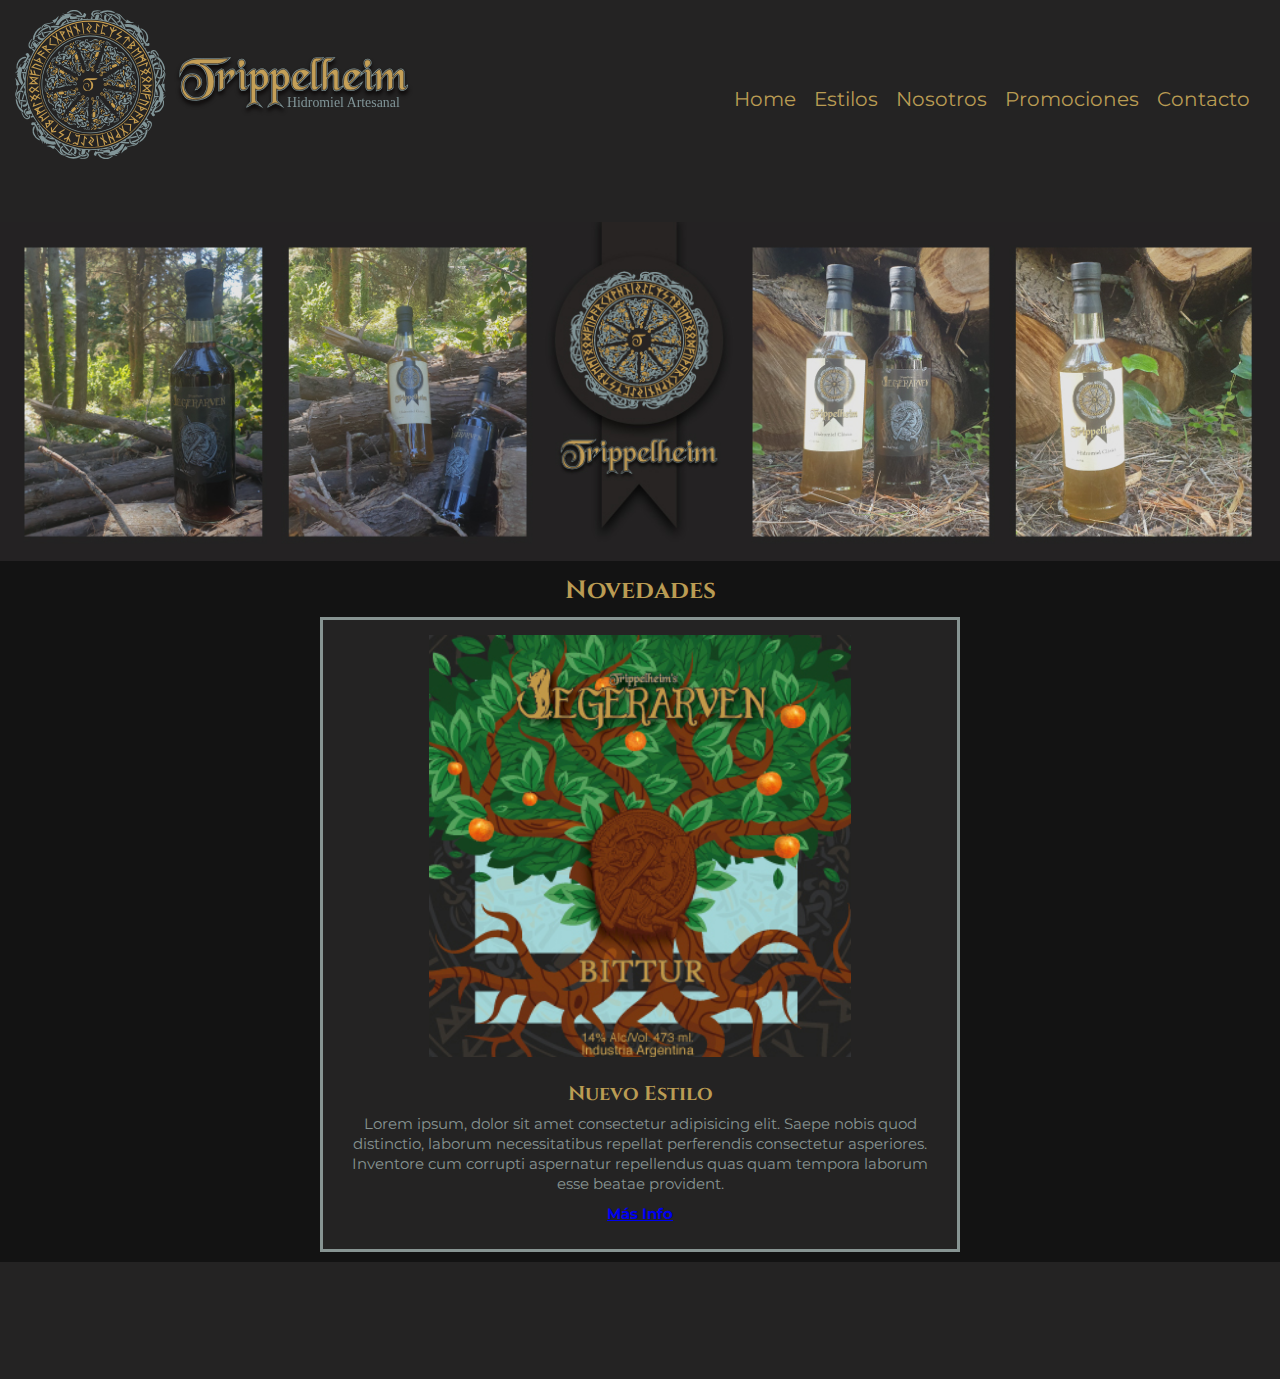
<file: index.html>
<!DOCTYPE html>
<html lang="en">
<head>
	<meta charset="UTF-8">
	<meta name="viewport" content="width=device-width, initial-scale=1.0">
	<title>Trippelheim Hidromiel Artesanal</title>
	<link rel="stylesheet" href="css/style.css">

	<link rel="stylesheet" href="css/animate.css">
    <link rel="stylesheet" href="https://cdnjs.cloudflare.com/ajax/libs/animate.css/4.1.1/animate.min.css"/>

</head>
<body class="contenedor">
	<header class="encabezado" id="header">
		<nav>
		<a href="index.html">
			<img src="img/isologotipo.svg" alt="Isologotipo de Trippelheim" id="isologotipo" class="animate__animated animate__fadeInLeft">
		</a>
			<ul>
				<li><a href="index.html">Home</a></li>
				<li><a href="paginas/estilos.html">Estilos</a></li>
				<li><a href="paginas/nosotros.html">Nosotros</a></li>
				<li><a href="paginas/promociones.html">Promociones</a></li>
				<li><a href="paginas/contacto.html">Contacto</a></li>
			</ul>
	    </nav>
		<img src="img/header.jpg" alt="Hidromiel Artesanal" width="100%">
	</header>
	<main class="novedades" id="main">
		<section class="textCenter">
			<h1 class="animate__animated animate__fadeInDown">Novedades</h1>
			<!--Carrousel de novedades con sus imgs respectivas-->
			<article class="bgBlack">
				<img src="img/nuevo-estilo.jpg" alt="Nuevo Estilo de Trippelheim Latas Bittur">
				<h2>Nuevo Estilo</h2>
				<p>Lorem ipsum, dolor sit amet consectetur adipisicing elit. Saepe nobis quod distinctio, laborum necessitatibus repellat perferendis consectetur asperiores. Inventore cum corrupti aspernatur repellendus quas quam tempora laborum esse beatae provident.</p>
				<h4><a href="paginas/estilos.html#bittur">Más Info</a></h4>
			</article>
		</section>
	</main>
	<footer class="pie textCenter bgBlack" id="footer">
		<div class="wow animate__animated animate__fadeInUp">
			<h3>Redes Sociales</h3>
			<a href="https://instagram.com/trippelheim" target="_blank">
				<img src="img/instagram.png" alt="Instagram Trippelheim">
			</a>
			<a href="https://facebook.com/Trippelheim" target="_blank">
				<img src="img/facebook.png" alt="Facebook Trippelheim">
			</a>
		</div>
	</footer>

	<script src="js/wow.min.js"></script>
    <script>
    	new WOW().init();
    </script>

</body>
</html>
</file>
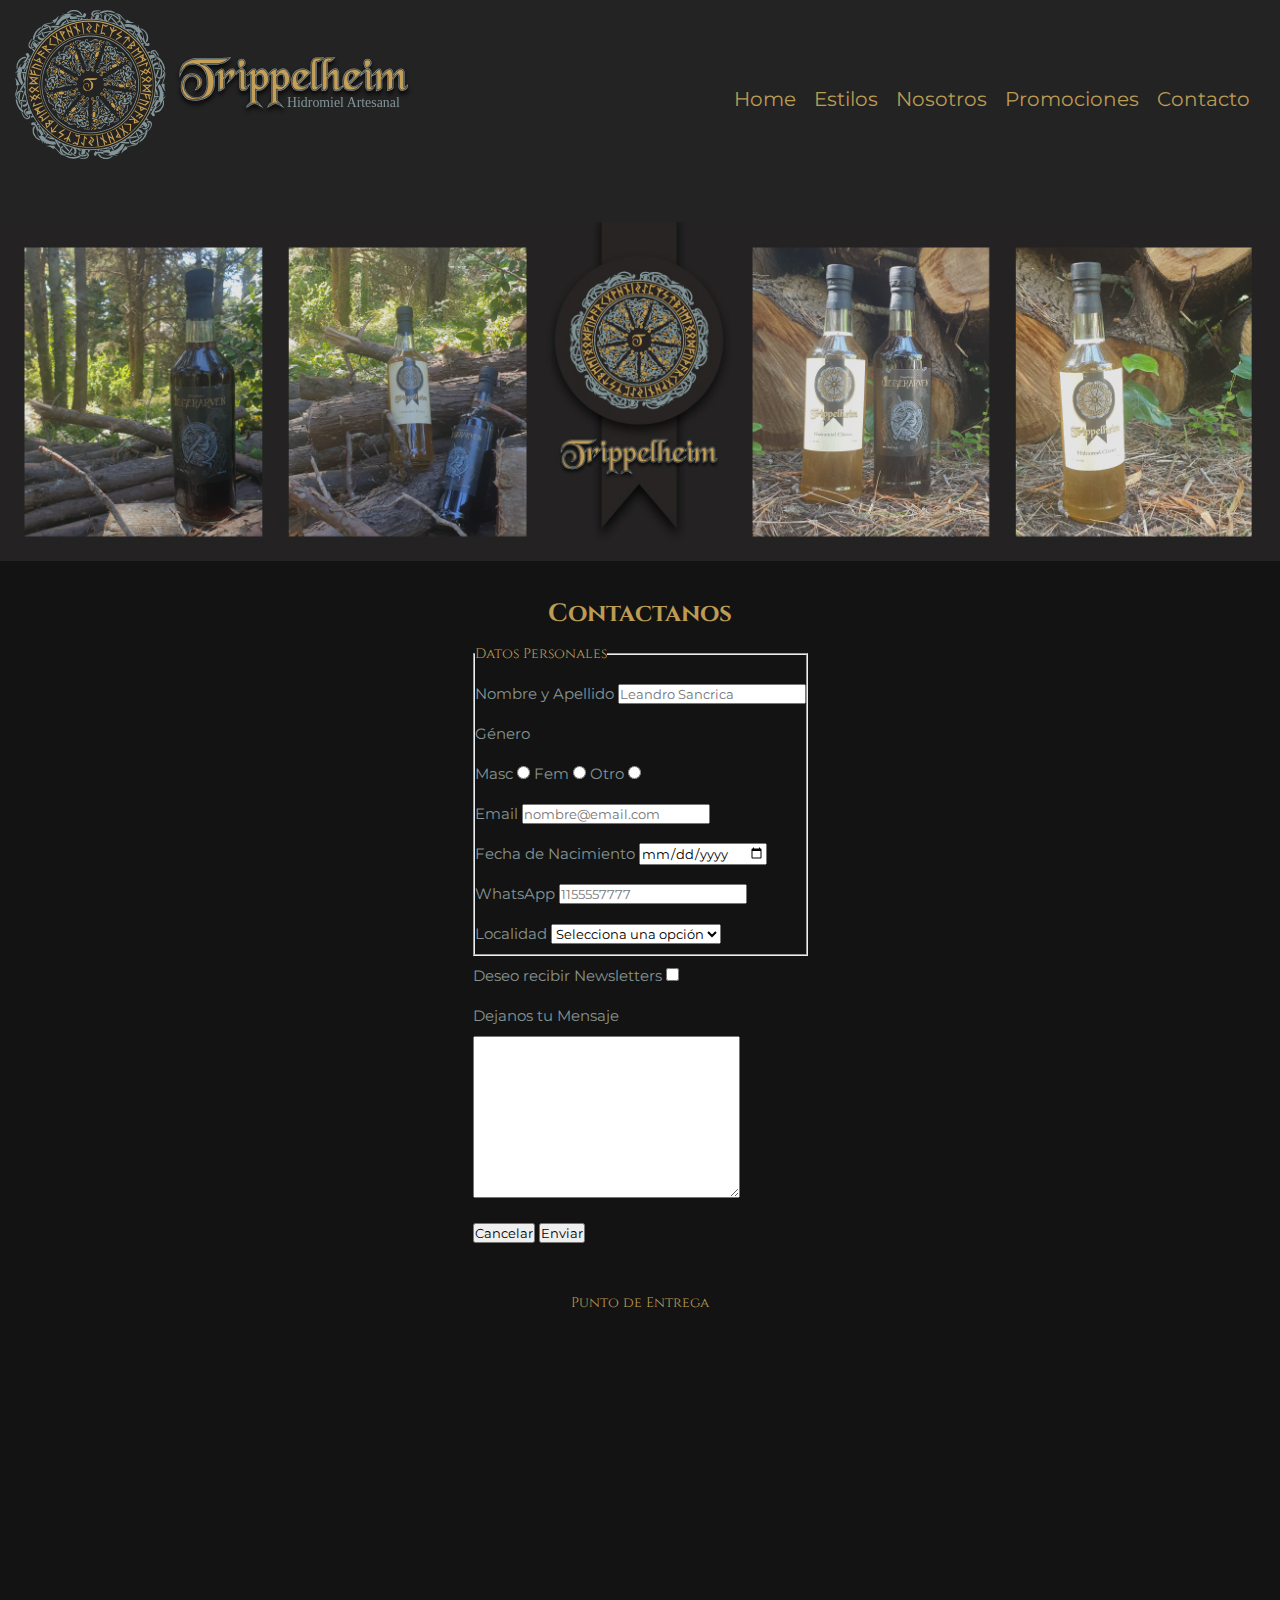
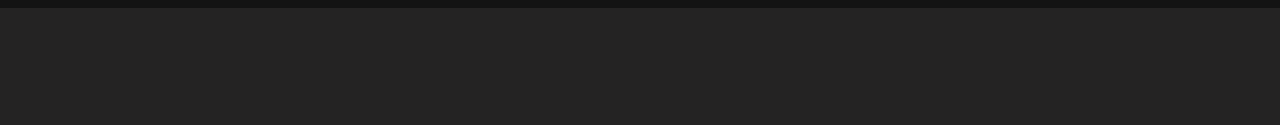
<file: paginas/contacto.html>
<!DOCTYPE html>
<html lang="en">
<head>
	<meta charset="UTF-8">
	<meta name="viewport" content="width=device-width, initial-scale=1.0">
	<title>Trippelheim Hidromiel Artesanal</title>
	<link rel="stylesheet" href="../css/style.css">

	<link rel="stylesheet" href="../css/animate.css">
    <link rel="stylesheet" href="https://cdnjs.cloudflare.com/ajax/libs/animate.css/4.1.1/animate.min.css"/>

</head>
<body class="contenedor">
	<header class="encabezado" id="header">
		<nav>
		<a href="../index.html">
			<img src="../img/isologotipo.svg" alt="Isologotipo de Trippelheim" id="isologotipo" class="animate__animated animate__fadeInLeft">
		</a>
			<ul>
				<li><a href="../index.html">Home</a></li>
				<li><a href="estilos.html">Estilos</a></li>
				<li><a href="nosotros.html">Nosotros</a></li>
				<li><a href="promociones.html">Promociones</a></li>
				<li><a href="contacto.html">Contacto</a></li>
			</ul>
		</nav>
		<img src="../img/header.jpg" alt="Hidromiel Artesanal" width="100%">
	</header>
	<main class="form" id="main">
		<section>
			<article>
			<h1 class="textCenter animate__animated animate__fadeInDown">Contactanos</h1>
			<!--Inicia form-->
			    <form action="">
				    <fieldset>
					    <legend>Datos Personales</legend>
     				    <label for="nombre">Nombre y Apellido</label>
			    	    <input type="text" placeholder="Leandro Sancrica" name="nombre" id="nombre">
			    	    <br>
			    	    <label for="genero">Género</label>
			    	    <br>
			    	    <label for="masculino">Masc</label>
			    	    <input type="radio" name="genero" id="masculino" value="masculino">
			    	    <label for="femenino">Fem</label>
			    	    <input type="radio" name="genero" id="femenino" value="femenino">
			    	    <label for="otro">Otro</label>
			    	    <input type="radio" name="genero" id="otro" value="otro">
			    	    <br>
		    		    <label for="email">Email</label>
		    		    <input type="email" placeholder="nombre@email.com" name="email" id="email">
		    		    <br>
		    		    <label for="edad">Fecha de Nacimiento</label>
		    		    <input type="date" placeholder="dd/mm/aaaa" name="edad" id="edad">
		    		    <br>
		    		    <label for="whatsapp">WhatsApp</label>
		    		    <input type="tel" placeholder="1155557777" name="whatsapp" id="whatsapp">
		    		    <br>
		    		    <label for="localidad">Localidad</label>
		    		    <select name="localidad" id="localidad">
		    		    	<option selected disabled ="">Selecciona una opción</option>
		    		    	<option value="CABA">CABA</option>
		    		    	<option value="Zona Norte">Zona Norte</option>
		    		    	<option value="Zona Sur">Zona Sur</option>
		    		    	<option value="Interior">Interior</option>
		    		    </select>
			        </fieldset>
			        <label>Deseo recibir Newsletters</label>
                    <input type="checkbox">
                    <br>
			    	<label for="mensaje">Dejanos tu Mensaje</label>
			    	<br>
			    	<textarea name="mensaje" id="mensaje" cols="30" rows="10"></textarea>
			    	<br>
			    	<input type="reset" value="Cancelar">
			    	<input type="submit" value="Enviar">
			    </form>
		    </article>
			<!--Cierra form-->
			<article class="textCenter">
				<legend>Punto de Entrega</legend>
				<iframe src="https://www.google.com/maps/embed?pb=!1m18!1m12!1m3!1d3290.0276633136955!2d-58.69745778423649!3d-34.4514456569651!2m3!1f0!2f0!3f0!3m2!1i1024!2i768!4f13.1!3m3!1m2!1s0x95bca24b972b407f%3A0x24a2a47cad2682b9!2sChesterton%203345%2C%20B1610%20Ricardo%20Rojas%2C%20Provincia%20de%20Buenos%20Aires!5e0!3m2!1ses-419!2sar!4v1647544976716!5m2!1ses-419!2sar" width="250" height="250" style="border:0;" allowfullscreen="" loading="lazy"></iframe>
			</article>
		</section>
	</main>
	<footer class="pie textCenter bgBlack" id="footer">
		<div class="wow animate__animated animate__fadeInUp">
			<h3>Redes Sociales</h3>
			<a href="https://instagram.com/trippelheim" target="_blank">
				<img src="../img/instagram.png" alt="Instagram Trippelheim">
			</a>
			<a href="https://facebook.com/Trippelheim" target="_blank">
				<img src="../img/facebook.png" alt="Facebook Trippelheim">
			</a>
		</div>
	</footer>

	<script src="../js/wow.min.js"></script>
    <script>
    	new WOW().init();
    </script>

</body>
</html>
</file>
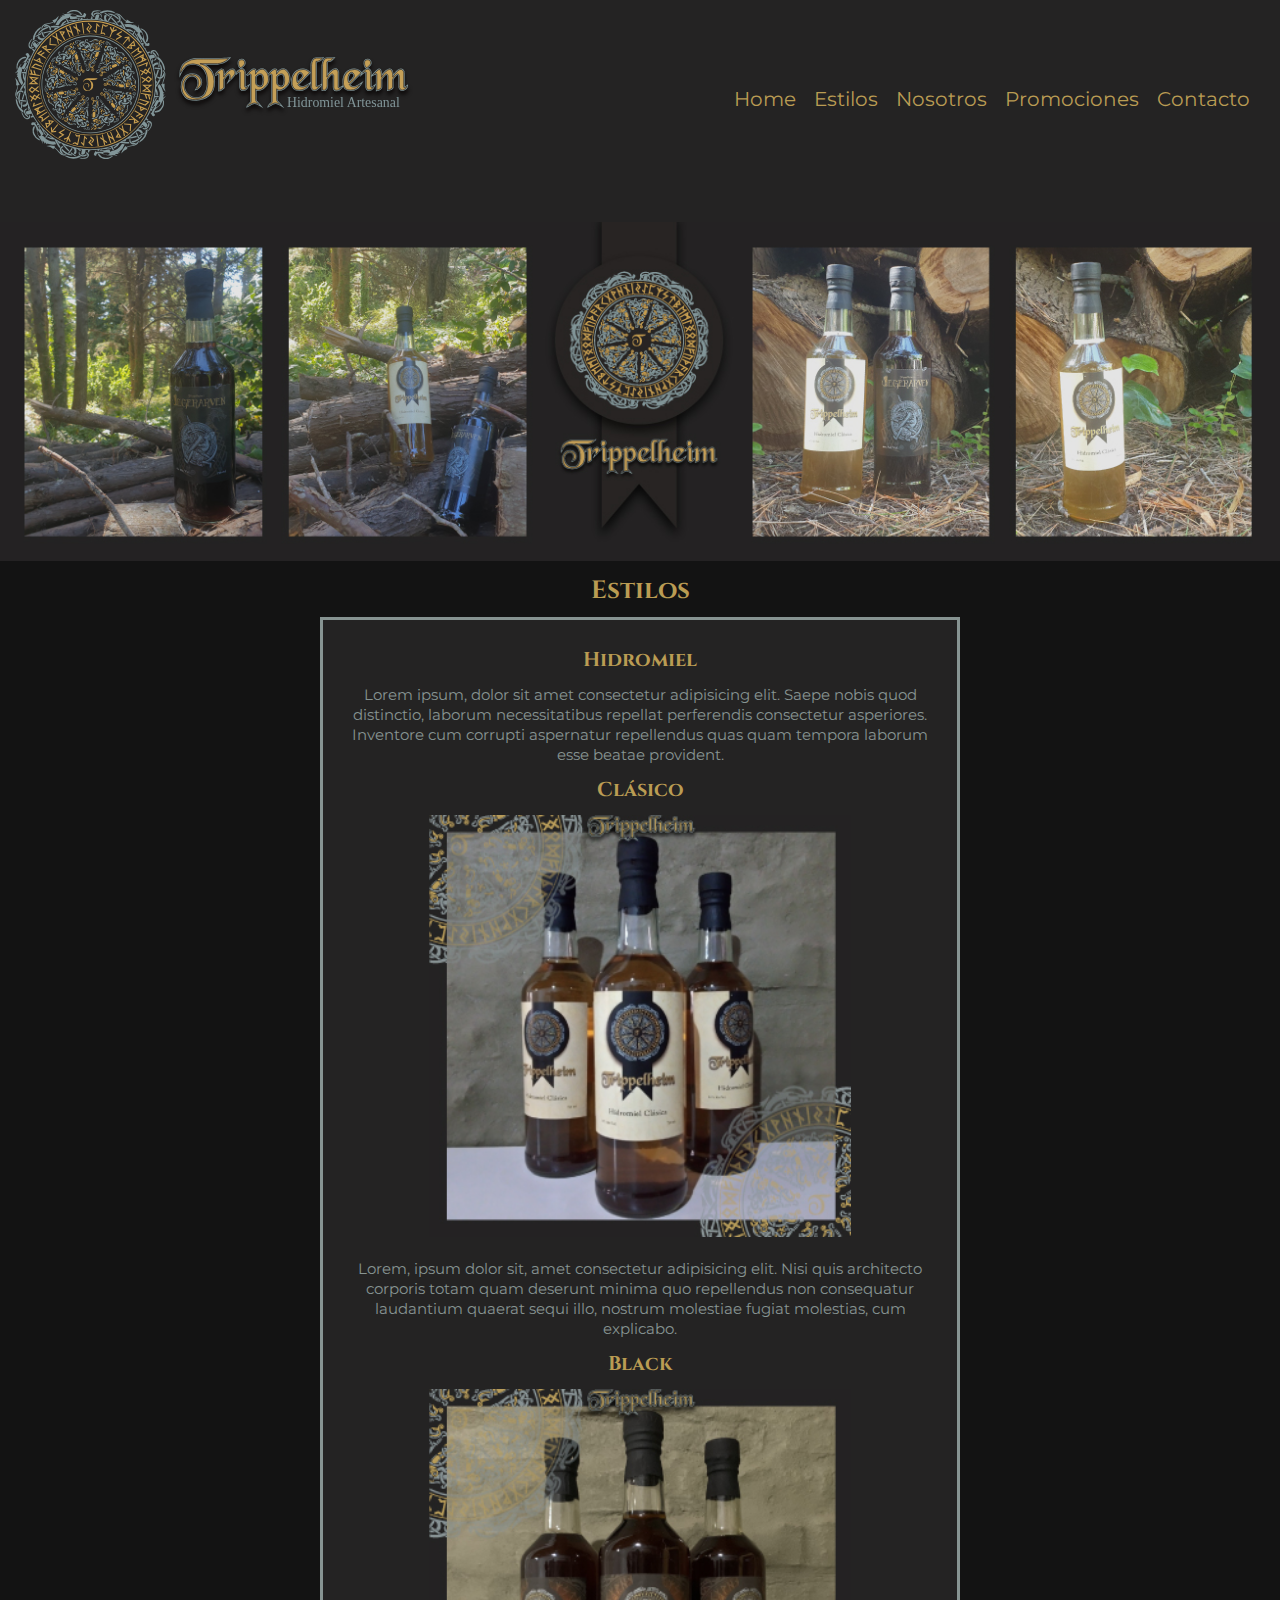
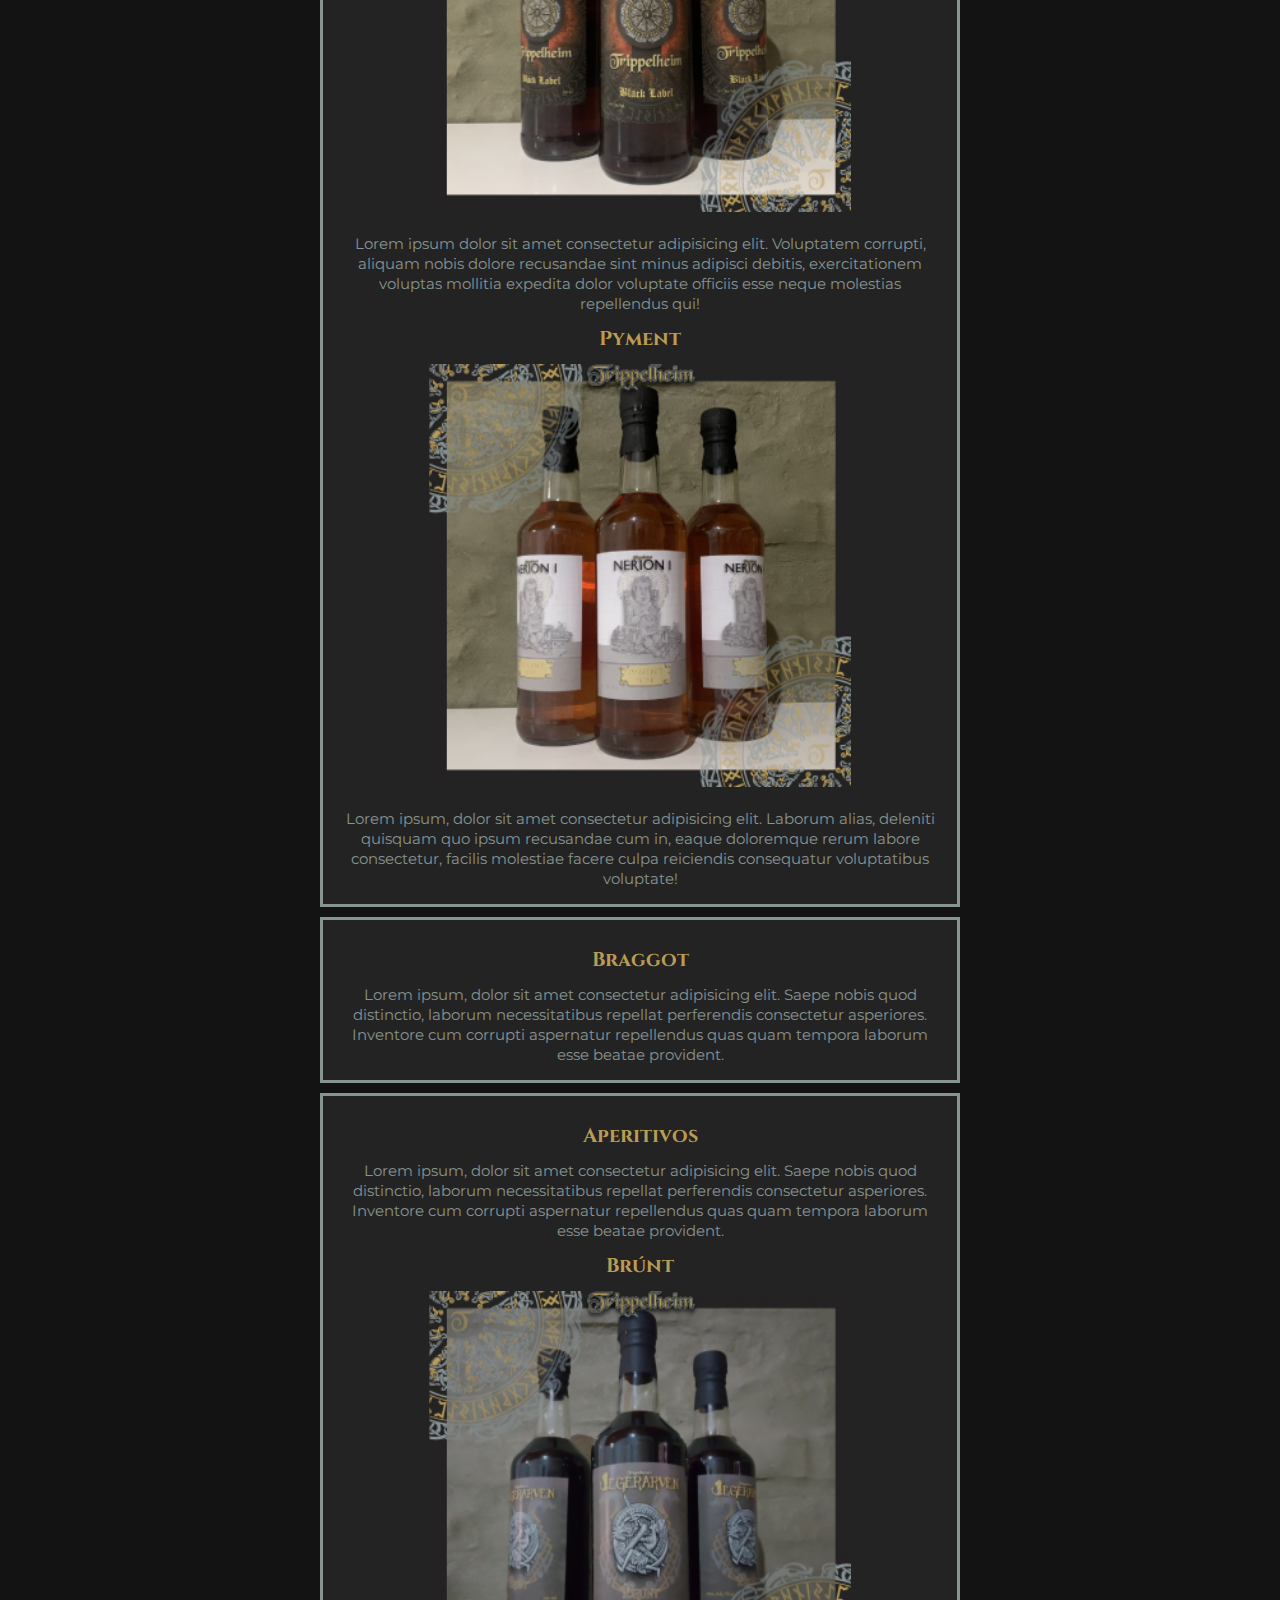
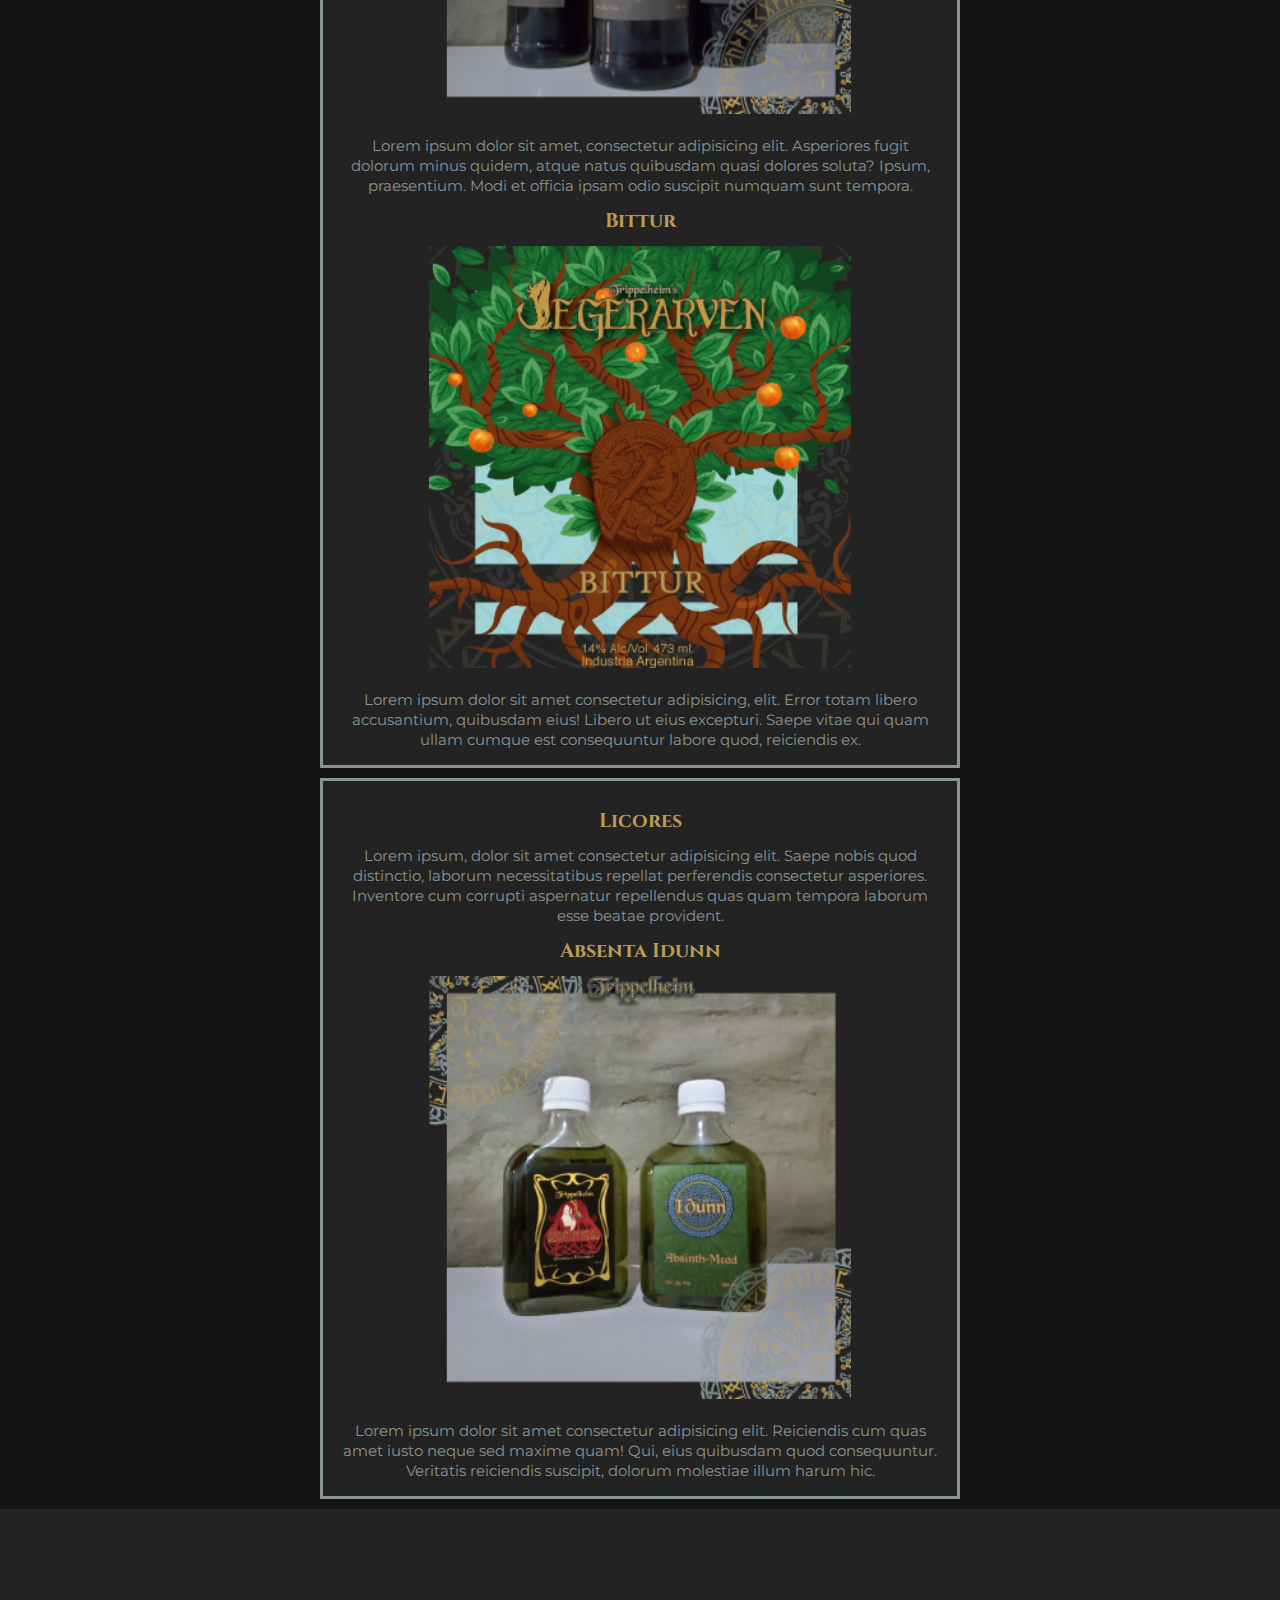
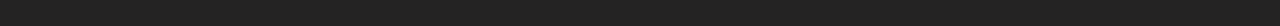
<file: paginas/estilos.html>
<!DOCTYPE html>
<html lang="en">
<head>
	<meta charset="UTF-8">
	<meta name="viewport" content="width=device-width, initial-scale=1.0">
	<title>Trippelheim Hidromiel Artesanal</title>
	<link rel="stylesheet" href="../css/style.css">

	<link rel="stylesheet" href="../css/animate.css">
    <link rel="stylesheet" href="https://cdnjs.cloudflare.com/ajax/libs/animate.css/4.1.1/animate.min.css"/>

</head>
<body class="contenedor">
	<header class="encabezado" id="header">
		<nav>
		<a href="../index.html">
			<img src="../img/isologotipo.svg" alt="Isologotipo de Trippelheim" id="isologotipo" class="animate__animated animate__fadeInLeft">
		</a>
			<ul>
				<li><a href="../index.html">Home</a></li>
				<li><a href="estilos.html">Estilos</a></li>
				<li><a href="nosotros.html">Nosotros</a></li>
				<li><a href="promociones.html">Promociones</a></li>
				<li><a href="contacto.html">Contacto</a></li>
			</ul>
		</nav>
		<img src="../img/header.jpg" alt="Hidromiel Artesanal" width="100%">
	</header>
	<main class="estilos" id="main">
		<section class="textCenter">
			<h1 class="animate__animated animate__fadeInDown">Estilos</h1>
			<article>
				<h2>Hidromiel</h2>
				<p>Lorem ipsum, dolor sit amet consectetur adipisicing elit. Saepe nobis quod distinctio, laborum necessitatibus repellat perferendis consectetur asperiores. Inventore cum corrupti aspernatur repellendus quas quam tempora laborum esse beatae provident.</p>
				<h3>Clásico</h3>
				<img src="../img/clasico.jpg" alt="Botella de Hidromiel Clásico Trippelheim">
				<p>Lorem, ipsum dolor sit, amet consectetur adipisicing elit. Nisi quis architecto corporis totam quam deserunt minima quo repellendus non consequatur laudantium quaerat sequi illo, nostrum molestiae fugiat molestias, cum explicabo.</p>
				<h3>Black</h3>
				<img src="../img/black.jpg" alt="Botella de Hidromiel Black Trippelheim">
				<p>Lorem ipsum dolor sit amet consectetur adipisicing elit. Voluptatem corrupti, aliquam nobis dolore recusandae sint minus adipisci debitis, exercitationem voluptas mollitia expedita dolor voluptate officiis esse neque molestias repellendus qui!</p>
				<h3>Pyment</h3>
				<img src="../img/pyment-rose.jpg" alt="Botella de Hidromiel Pyment Rosé Trippelheim">
				<p>Lorem ipsum, dolor sit amet consectetur adipisicing elit. Laborum alias, deleniti quisquam quo ipsum recusandae cum in, eaque doloremque rerum labore consectetur, facilis molestiae facere culpa reiciendis consequatur voluptatibus voluptate!</p>
			</article>
			<article>
				<h2>Braggot</h2>
				<p>Lorem ipsum, dolor sit amet consectetur adipisicing elit. Saepe nobis quod distinctio, laborum necessitatibus repellat perferendis consectetur asperiores. Inventore cum corrupti aspernatur repellendus quas quam tempora laborum esse beatae provident.</p>
			</article>
			<article>
				<h2>Aperitivos</h2>
				<p>Lorem ipsum, dolor sit amet consectetur adipisicing elit. Saepe nobis quod distinctio, laborum necessitatibus repellat perferendis consectetur asperiores. Inventore cum corrupti aspernatur repellendus quas quam tempora laborum esse beatae provident.</p>
				<h3>Brúnt</h3>
				<img src="../img/jegerarven-brunt.jpg" alt="Botella de Braggot Jegerarven Brúnt Trippelheim">
				<p>Lorem ipsum dolor sit amet, consectetur adipisicing elit. Asperiores fugit dolorum minus quidem, atque natus quibusdam quasi dolores soluta? Ipsum, praesentium. Modi et officia ipsam odio suscipit numquam sunt tempora.</p>
				<h3 id="bittur">Bittur</h3>
				<img src="../img/nuevo-estilo.jpg" alt="Nuevo Estilo de Trippelheim Latas Bittur">
				<p>Lorem ipsum dolor sit amet consectetur adipisicing, elit. Error totam libero accusantium, quibusdam eius! Libero ut eius excepturi. Saepe vitae qui quam ullam cumque est consequuntur labore quod, reiciendis ex.</p>
			</article>
			<article>
				<h2>Licores</h2>
				<p>Lorem ipsum, dolor sit amet consectetur adipisicing elit. Saepe nobis quod distinctio, laborum necessitatibus repellat perferendis consectetur asperiores. Inventore cum corrupti aspernatur repellendus quas quam tempora laborum esse beatae provident.</p>
				<h3>Absenta Idunn</h3>
				<img src="../img/absenta.jpg" alt="Petaca de Absenta Idunn Trippelheim">
				<p>Lorem ipsum dolor sit amet consectetur adipisicing elit. Reiciendis cum quas amet iusto neque sed maxime quam! Qui, eius quibusdam quod consequuntur. Veritatis reiciendis suscipit, dolorum molestiae illum harum hic.</p>
			</article>
		</section>
	</main>
	<footer class="pie textCenter bgBlack" id="footer">
		<div class="wow animate__animated animate__fadeInUp">
			<h3>Redes Sociales</h3>
			<a href="https://instagram.com/trippelheim" target="_blank">
				<img src="../img/instagram.png" alt="Instagram Trippelheim">
			</a>
			<a href="https://facebook.com/Trippelheim" target="_blank">
				<img src="../img/facebook.png" alt="Facebook Trippelheim">
			</a>
		</div>
	</footer>

	<script src="../js/wow.min.js"></script>
    <script>
    	new WOW().init();
    </script>

</body>
</html>
</file>
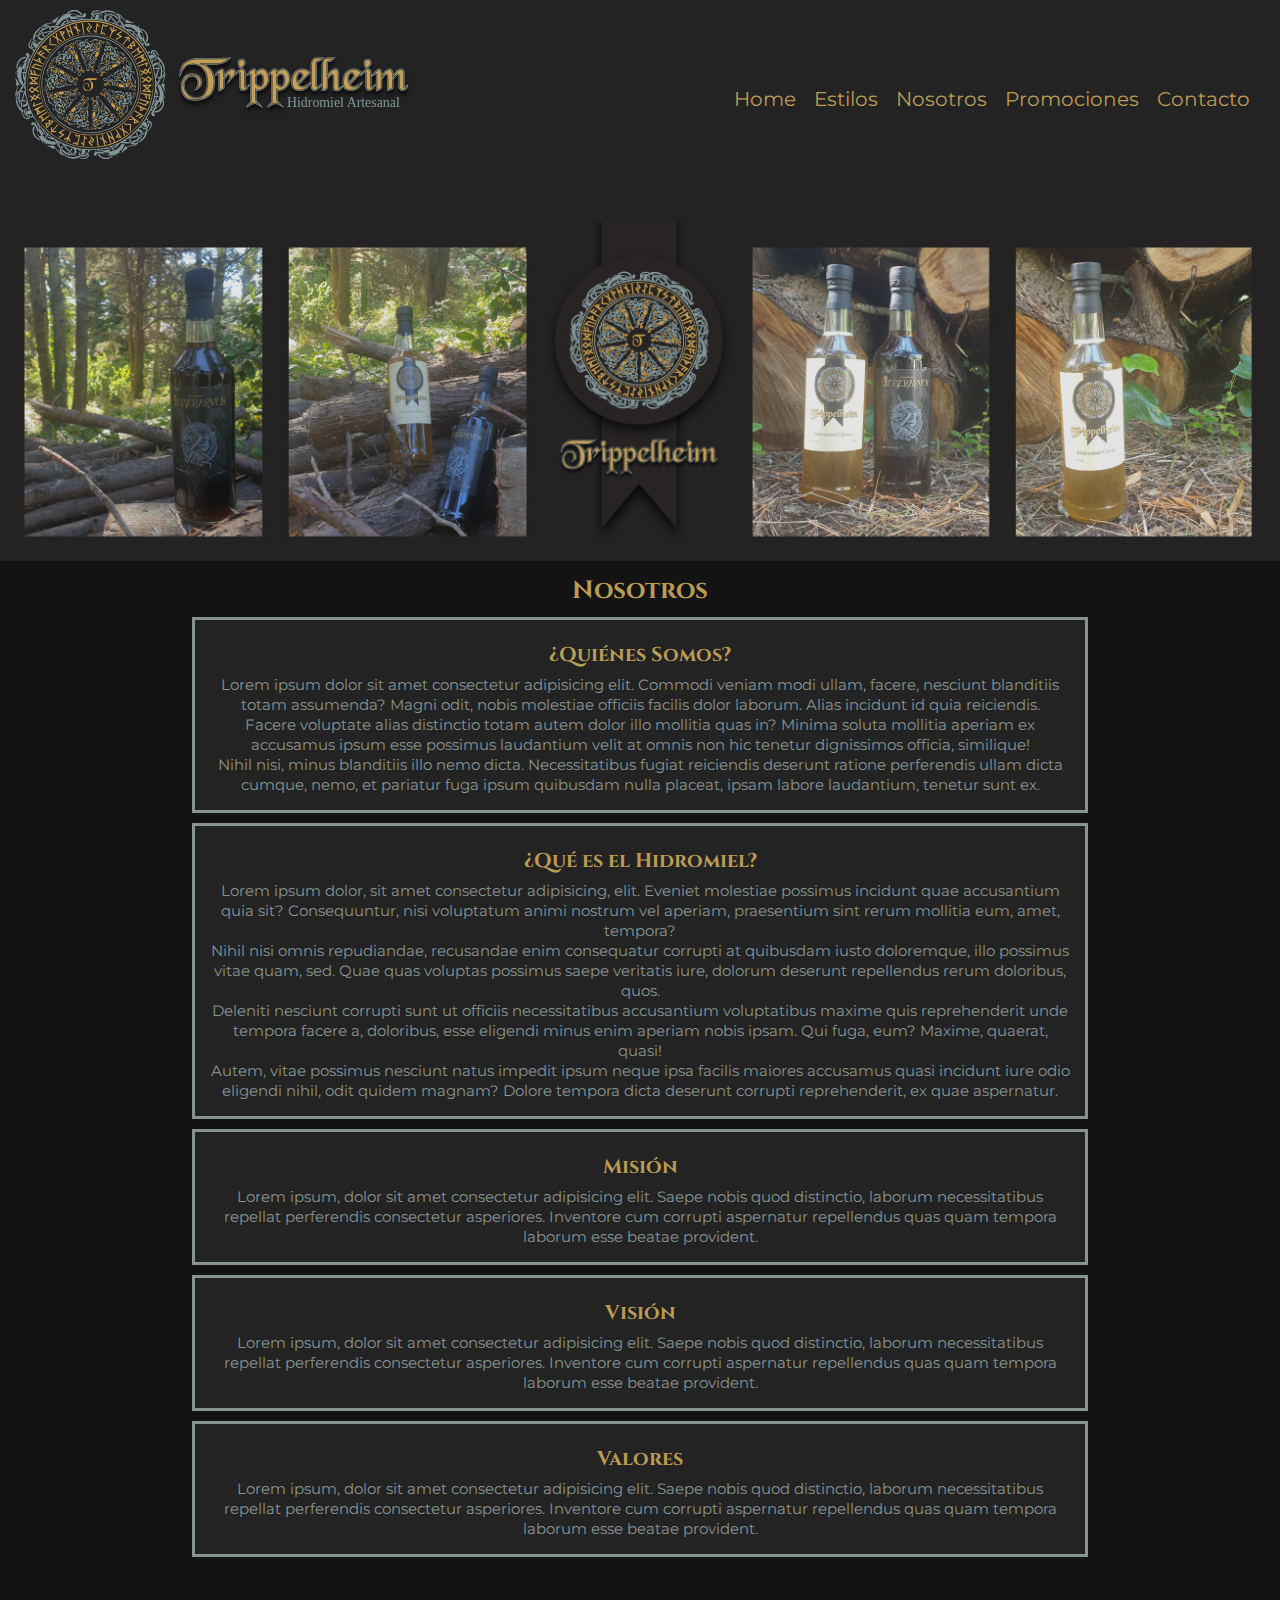
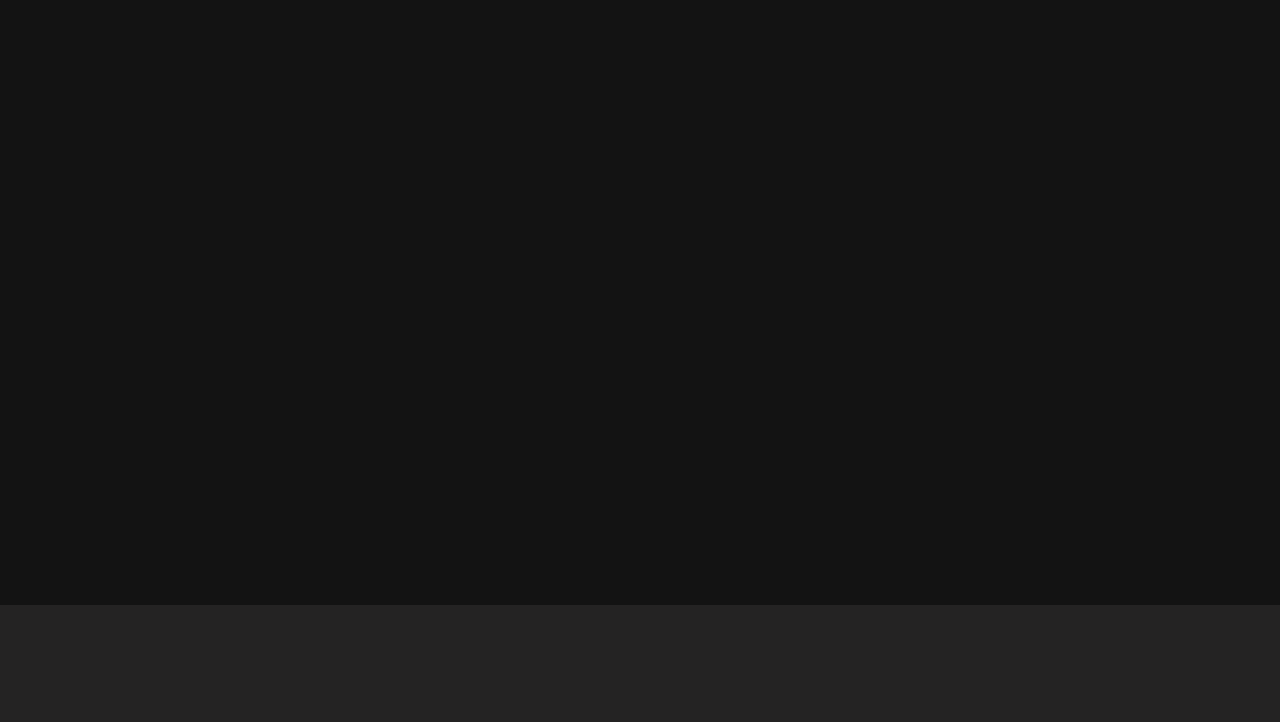
<file: paginas/nosotros.html>
<!DOCTYPE html>
<html lang="en">
<head>
	<meta charset="UTF-8">
	<meta name="viewport" content="width=device-width, initial-scale=1.0">
	<title>Trippelheim Hidromiel Artesanal</title>
	<link rel="stylesheet" href="../css/style.css">

	<link rel="stylesheet" href="../css/animate.css">
    <link rel="stylesheet" href="https://cdnjs.cloudflare.com/ajax/libs/animate.css/4.1.1/animate.min.css"/>

</head>
<body class="contenedor">
	<header class="encabezado" id="header">
		<nav>
		<a href="../index.html">
			<img src="../img/isologotipo.svg" alt="Isologotipo de Trippelheim" id="isologotipo" class="animate__animated animate__fadeInLeft">
		</a>
			<ul>
				<li><a href="../index.html">Home</a></li>
				<li><a href="estilos.html">Estilos</a></li>
				<li><a href="nosotros.html">Nosotros</a></li>
				<li><a href="promociones.html">Promociones</a></li>
				<li><a href="contacto.html">Contacto</a></li>
			</ul>
		</nav>
		<img src="../img/header.jpg" alt="Hidromiel Artesanal" width="100%">
	</header>
	<main class="nosotros" id="main">
		<section class="textCenter">
			<h1 class="animate__animated animate__fadeInDown">Nosotros</h1>
			<article>
				<h2>¿Quiénes Somos?</h2>
				<p>Lorem ipsum dolor sit amet consectetur adipisicing elit. Commodi veniam modi ullam, facere, nesciunt blanditiis totam assumenda? Magni odit, nobis molestiae officiis facilis dolor laborum. Alias incidunt id quia reiciendis.</p>
				<p>Facere voluptate alias distinctio totam autem dolor illo mollitia quas in? Minima soluta mollitia aperiam ex accusamus ipsum esse possimus laudantium velit at omnis non hic tenetur dignissimos officia, similique!</p>
				<p>Nihil nisi, minus blanditiis illo nemo dicta. Necessitatibus fugiat reiciendis deserunt ratione perferendis ullam dicta cumque, nemo, et pariatur fuga ipsum quibusdam nulla placeat, ipsam labore laudantium, tenetur sunt ex.</p>
			</article>
			<article>
				<h2>¿Qué es el Hidromiel?</h2>
				<p>Lorem ipsum dolor, sit amet consectetur adipisicing, elit. Eveniet molestiae possimus incidunt quae accusantium quia sit? Consequuntur, nisi voluptatum animi nostrum vel aperiam, praesentium sint rerum mollitia eum, amet, tempora?</p>
				<p>Nihil nisi omnis repudiandae, recusandae enim consequatur corrupti at quibusdam iusto doloremque, illo possimus vitae quam, sed. Quae quas voluptas possimus saepe veritatis iure, dolorum deserunt repellendus rerum doloribus, quos.</p>
				<p>Deleniti nesciunt corrupti sunt ut officiis necessitatibus accusantium voluptatibus maxime quis reprehenderit unde tempora facere a, doloribus, esse eligendi minus enim aperiam nobis ipsam. Qui fuga, eum? Maxime, quaerat, quasi!</p>
				<p>Autem, vitae possimus nesciunt natus impedit ipsum neque ipsa facilis maiores accusamus quasi incidunt iure odio eligendi nihil, odit quidem magnam? Dolore tempora dicta deserunt corrupti reprehenderit, ex quae aspernatur.</p>
			</article>
			<article>
				<h2>Misión</h2>
				<p>Lorem ipsum, dolor sit amet consectetur adipisicing elit. Saepe nobis quod distinctio, laborum necessitatibus repellat perferendis consectetur asperiores. Inventore cum corrupti aspernatur repellendus quas quam tempora laborum esse beatae provident.</p>
			</article>
			<article>
				<h2>Visión</h2>
				<p>Lorem ipsum, dolor sit amet consectetur adipisicing elit. Saepe nobis quod distinctio, laborum necessitatibus repellat perferendis consectetur asperiores. Inventore cum corrupti aspernatur repellendus quas quam tempora laborum esse beatae provident.</p>
			</article>
			<article>
				<h2>Valores</h2>
				<p>Lorem ipsum, dolor sit amet consectetur adipisicing elit. Saepe nobis quod distinctio, laborum necessitatibus repellat perferendis consectetur asperiores. Inventore cum corrupti aspernatur repellendus quas quam tempora laborum esse beatae provident.</p>
			</article>
			<div class="wow animate__animated animate__zoomIn">
				<img src="../img/nosotros2.jpg" alt="Equipo de Trippelheim en una Feria Medieval">
			</div>
		</section>
	</main>
	<footer class="pie textCenter bgBlack" id="footer">
		<div class="wow animate__animated animate__fadeInUp">
			<h3>Redes Sociales</h3>
			<a href="https://instagram.com/trippelheim" target="_blank">
				<img src="../img/instagram.png" alt="Instagram Trippelheim">
			</a>
			<a href="https://facebook.com/Trippelheim" target="_blank">
				<img src="../img/facebook.png" alt="Facebook Trippelheim">
			</a>
		</div>
	</footer>

	<script src="../js/wow.min.js"></script>
    <script>
    	new WOW().init();
    </script>

</body>
</html>
</file>
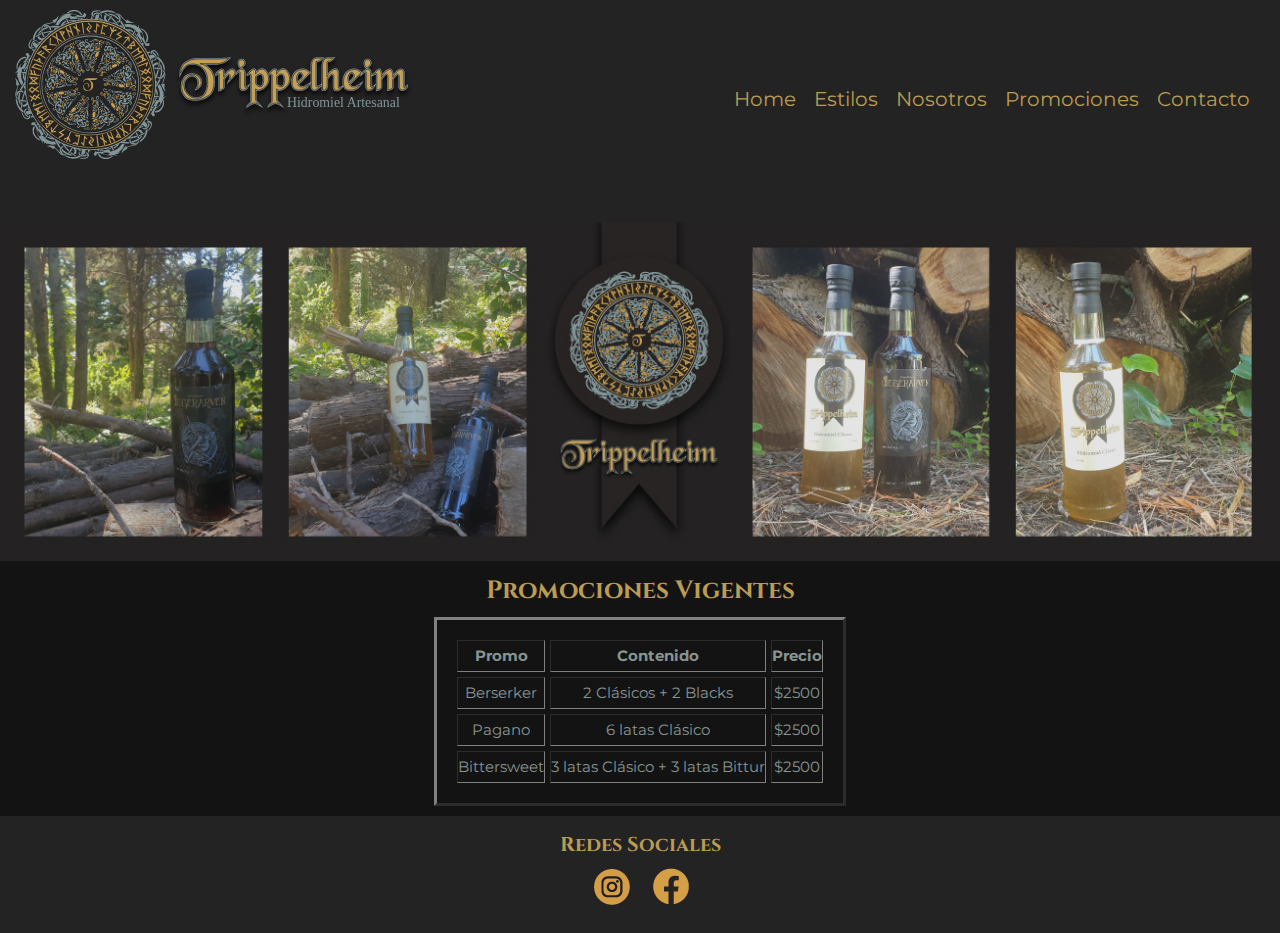
<file: paginas/promociones.html>
<!DOCTYPE html>
<html lang="en">
<head>
	<meta charset="UTF-8">
	<meta name="viewport" content="width=device-width, initial-scale=1.0">
	<title>Trippelheim Hidromiel Artesanal</title>
	<link rel="stylesheet" href="../css/style.css">

	<link rel="stylesheet" href="../css/animate.css">
    <link rel="stylesheet" href="https://cdnjs.cloudflare.com/ajax/libs/animate.css/4.1.1/animate.min.css"/>

</head>
<body class="contenedor">
	<header class="encabezado" id="header">
		<nav>
		<a href="../index.html">
			<img src="../img/isologotipo.svg" alt="Isologotipo de Trippelheim" id="isologotipo" class="animate__animated animate__fadeInLeft">
		</a>
			<ul>
				<li><a href="../index.html">Home</a></li>
				<li><a href="estilos.html">Estilos</a></li>
				<li><a href="nosotros.html">Nosotros</a></li>
				<li><a href="promociones.html">Promociones</a></li>
				<li><a href="contacto.html">Contacto</a></li>
			</ul>
		</nav>
		<img src="../img/header.jpg" alt="Hidromiel Artesanal" width="100%">
	</header>
	<main class="table" id="main">
		<section class="textCenter">
			<h1 class="animate__animated animate__fadeInDown">Promociones Vigentes</h1>
			<table border="3px" cellpadding="5px" cellspacing="5px">
				<tr>
					<th>Promo</th>
					<th>Contenido</th>
					<th>Precio</th>
				</tr>
				<tr>
					<td>Berserker</td>
					<td>2 Clásicos + 2 Blacks</td>
					<td>$2500</td>
				</tr>
				<tr>
					<td>Pagano</td>
					<td>6 latas Clásico</td>
					<td>$2500</td>
				</tr>
				<tr>
					<td>Bittersweet</td>
					<td>3 latas Clásico + 3 latas Bittur</td>
					<td>$2500</td>
				</tr>
			</table>
		</section>
	</main>
	<footer class="pie textCenter bgBlack" id="footer">
		<div class="wow animate__animated animate__fadeInUp">
			<h3>Redes Sociales</h3>
			<a href="https://instagram.com/trippelheim" target="_blank">
				<img src="../img/instagram.png" alt="Instagram Trippelheim">
			</a>
			<a href="https://facebook.com/Trippelheim" target="_blank">
				<img src="../img/facebook.png" alt="Facebook Trippelheim">
			</a>
		</div>
	</footer>

	<script src="../js/wow.min.js"></script>
    <script>
    	new WOW().init();
    </script>

</body>
</html>
</file>
<file: css/style.css>
@import url('https://fonts.googleapis.com/css2?family=Cinzel:wght@400;600&family=Montserrat:ital,wght@0,300;0,600;1,300;1,800&display=swap');

*{
    font-family: 'Montserrat', sans-serif;
    margin: 0;
    padding: 0;
    box-sizing: border-box;
}

html{
    font-size: 62.5%;
}

body{
    background-color: #131313;
}

h1, h2, h3{
    color: #BA9C53;
    font-family: 'Cinzel', serif;
    font-size: 1.4rem;
}

h1{
    margin-top: 10px;
}

h4{
    font-size: 1.3rem;
}

p{
    color: #879492;
    line-height: 2rem;
    font-size: 1.3rem;
}

legend{
    color: #BA9C53;
    font-family: 'Cinzel', serif;
    font-size: 1.4rem;
}

.encabezado #isologotipo{
    width: 200px;
    margin-bottom: 30px;
}

/* inicia botonera */
.encabezado nav{
    background-color: #242323;
    position: sticky;
    top: 0;
    padding: 10px 15px;
    display: flex;
    flex-direction: column;
    align-items: center;
}
    
    .encabezado nav a{
        text-decoration: none;
    }

    .encabezado nav ul{
        display: flex;
    }

        .encabezado nav ul li{
            list-style: none;
            margin-right: 10px;
        }

            .encabezado nav ul li a{
                color: #BA9C53;
                text-decoration: none;
                font-size: 1rem;
            }

            .encabezado nav ul li a:hover{
                font-weight: 600;
                color: #879492;
            }
/* termina botonera */

.textCenter{
    text-align: center;
}

.textGold{
    color: #BA9C53;
}

.textSilver{
    color: #879492;
}

.bgBlack{
    background-color: #242323;
}

.novedades section article{
    width: 70%;
    height: auto;
    line-height: 4rem;
    overflow: auto;
    margin: 10px auto;
    margin-top: 10px;
    margin-bottom: 10px;
    padding: 15px;
    box-sizing: border-box;
    border: solid 3px #879492;
}
    
    .novedades section article img{
        width: 90%;
    }

.estilos section article{
    width: 70%;
    height: auto;
    line-height: 5rem;
    overflow: auto;
    margin: 10px auto;
    margin-top: 10px;
    margin-bottom: 10px;
    padding: 15px;
    box-sizing: border-box;
    border: solid 3px #879492;
    background-color: #242323;
}

    .estilos section article img{
        width: 90%;
    }

.nosotros section article{
    width: 70%;
    height: auto;
    line-height: 4rem;
    overflow: auto;
    margin: 10px auto;
    margin-top: 10px;
    margin-bottom: 10px;
    padding: 15px;
    box-sizing: border-box;
    border: solid 3px #879492;
    background-color: #242323;
}

.nosotros section div{
    width: 70%;
    height: auto;
    margin: 10px auto;
    box-sizing: border-box;
    display: flex;
    flex-direction: column;
    align-items: center;
}

    .nosotros section div img{
        width: 100%;
        height: auto;
        display: flex;
        flex-direction: column;
        align-items: center;
    }

.form section article{
    width: 70%;
    height: auto;
    line-height: 3rem;
    overflow: auto;
    margin: 5px auto;
    margin-top: 10px;
    margin-bottom: 10px;
    padding: 10px;
    font-size: 1.2rem;
    color: #879492;
}

.table section table{
    line-height: 2rem;
    overflow: auto;
    margin: 5px auto;
    margin-top: 5px;
    margin-bottom: 5px;
    padding: 10px;
    font-size: 1rem;
    color: #879492;
}

.pie{
    padding: 15px 0;
}

    .pie a{
        text-decoration: none;
    }

.contenedor{
    display: grid;
    grid-template-columns: 1fr;
    grid-template-rows: auto;
    grid-template-areas: "header" "main" "footer";
}

#header{
    grid-area: header;
}

#main{
    grid-area: main;
}

#footer{
    grid-area: footer;
}

/* media queries */
@media (min-width: 368px){

    .encabezado nav ul li{
                margin-right: 15px;
    }

        .encabezado nav ul li a{
                    font-size: 1.2rem;
                }

    .nosotros section div img{
        width: 90%;
    }
}

@media (min-width: 768px){
    .contenedor{
        grid-template-columns: 2fr;
        grid-template-rows: auto;
        grid-template-areas: "header header" "main main" "footer footer";
    }

    .encabezado #isologotipo{
    width: 300px;
    margin-bottom: 50px;
    }

    .encabezado nav ul li a{
                font-size: 1.7rem;
            }

    .form section article{
        width: 100%;
        height: auto;
        line-height: 4rem;
        overflow: auto;
        margin: 10px auto;
        margin-top: 10px;
        margin-bottom: 10px;
        padding: 10px;
        font-size: 1.5rem;
        color: #879492;
    }

    .table section table{
    line-height: 3rem;
    overflow: auto;
    margin: 10px auto;
    margin-top: 10px;
    margin-bottom: 10px;
    padding: 15px;
    font-size: 1.5rem;
    color: #879492;
    }

    h1, h2, h3{
    font-size: 1.7rem;
    }

    h4{
        font-size: 1.5rem;
    }

    p{
        font-size: 1.5rem;
    }

    #main{
        display: flex;
        flex-direction: column;
        align-items: center;
    }

    .novedades section article{
        width: 50%;
    }

        .novedades section article img{
            width:70%;
            height: auto;
        }

    .estilos section article{
        width: 50%;
    }

        .estilos section article img{
            width: 70%;
            height: auto;
        }
    .nosotros section div img{
        width: 70%;
    }
}

@media (min-width: 1024px){
    .contenedor{
        grid-template-columns: 3fr;
        grid-template-rows: auto;
        grid-template-areas: "header header header" 
        "main main main" "footer footer footer";
    }

    .encabezado #isologotipo{
    width: 400px;
    margin-bottom: 50px;
    }

    .encabezado nav{
        background-color: #242323;
        position: sticky;
        top: 0;
        padding: 10px 15px;
        width: 100%;
        flex-direction: row;
        justify-content: space-between;
    }
        
        .encabezado nav a{
            text-decoration: none;
        }

        .encabezado nav ul{
            display: inline-block;
            margin-left: 15px;
        }

            .encabezado nav ul li{
                list-style: none;
                display: inline-block;
                margin-right: 15px;
                margin-top: -20px;
                height: 30px;
                vertical-align: middle;
            }

                .encabezado nav ul li a{
                    color: #BA9C53;
                    text-decoration: none;
                    font-size: 2rem;
                }

    h1{
        font-size: 2.5rem;
    }

    h2, h3{
    font-size: 2rem;
    }
}
</file>
